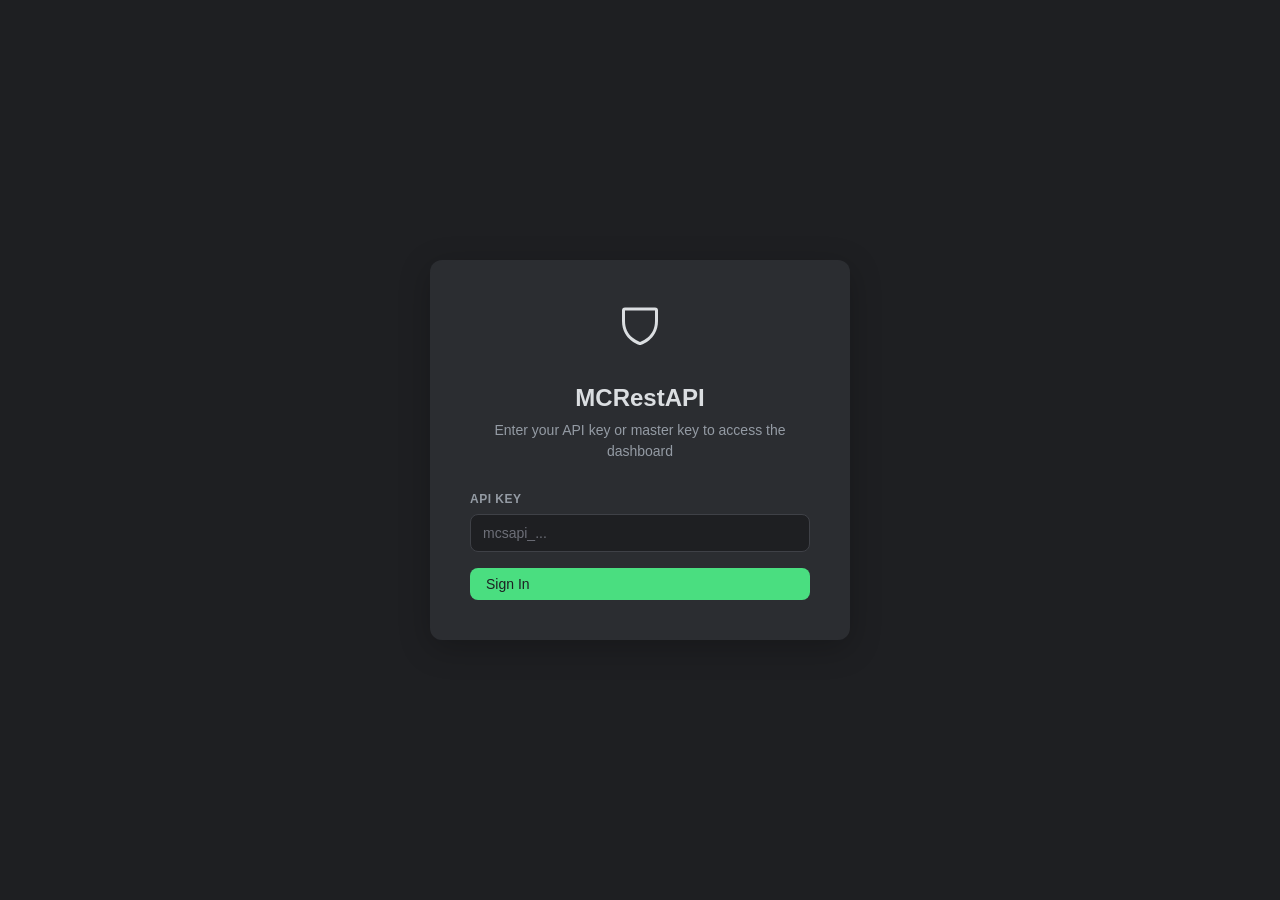
<file: src/main/resources/assets/mcrestapi/admin/index.html>
<!DOCTYPE html>
<html lang="en">
<head>
  <meta charset="UTF-8">
  <meta name="viewport" content="width=device-width, initial-scale=1.0">
  <title>MCRestAPI — Dashboard</title>
  <link rel="icon" type="image/png" href="favicon.png">
  <link rel="stylesheet" href="css/base.css">
  <link rel="stylesheet" href="css/layout.css">
  <link rel="stylesheet" href="css/components.css">
  <link rel="stylesheet" href="css/pages.css">
</head>
<body>

  <!-- Login Screen -->
  <div id="login-screen" class="login-screen">
    <div class="login-card">
      <div class="logo"><svg xmlns="http://www.w3.org/2000/svg" width="48" height="48" fill="currentColor" viewBox="0 0 256 256"><path d="M208,40H48A16,16,0,0,0,32,56v56c0,52.72,25.52,84.67,46.93,102.19,23.06,18.86,46,25.27,47,25.53a8,8,0,0,0,4.2,0c1-.26,23.91-6.67,47-25.53C198.48,196.67,224,164.72,224,112V56A16,16,0,0,0,208,40Zm0,72c0,37.07-13.66,67.16-40.6,89.42A129.3,129.3,0,0,1,128,223.62a128.25,128.25,0,0,1-38.92-21.81C61.82,179.51,48,149.3,48,112l0-56,160,0Z"></path></svg></div>
      <h1>MCRestAPI</h1>
      <p class="subtitle">Enter your API key or master key to access the dashboard</p>
      <div class="form-group">
        <label for="master-key-input">API Key</label>
        <input type="password" id="master-key-input" class="form-input" placeholder="mcsapi_..." autocomplete="off">
      </div>
      <button id="login-btn" class="btn btn-primary" style="width:100%">Sign In</button>
    </div>
  </div>

  <!-- App Layout -->
  <div id="app" class="app-layout hidden">
    <aside class="sidebar">
      <div class="sidebar-header">
        <img class="sidebar-logo" src="favicon.png" alt="MCRestAPI">
        <h2>MCRestAPI</h2>
      </div>
      <nav class="sidebar-nav">
        <div class="sidebar-section">Monitoring</div>
        <div class="nav-item active" data-page="dashboard">
          <span class="icon"><svg xmlns="http://www.w3.org/2000/svg" width="18" height="18" fill="currentColor" viewBox="0 0 256 256"><path d="M136,80v43.37l36.88,20.48a8,8,0,1,1-7.76,14L124.24,134.4A8,8,0,0,1,120,128V80a8,8,0,0,1,16,0Zm-8-48A96,96,0,1,0,224,128,96.11,96.11,0,0,0,128,32Zm0,176a80,80,0,1,1,80-80A80.09,80.09,0,0,1,128,208Z"/></svg></span>
          <span>Dashboard</span>
        </div>
        <div class="nav-item" data-page="players">
          <span class="icon"><svg xmlns="http://www.w3.org/2000/svg" width="18" height="18" fill="currentColor" viewBox="0 0 256 256"><path d="M117.25,157.92a60,60,0,1,0-66.5,0A95.83,95.83,0,0,0,3.53,195.63a8,8,0,1,0,13.4,8.74,80,80,0,0,1,134.14,0,8,8,0,0,0,13.4-8.74A95.83,95.83,0,0,0,117.25,157.92ZM40,108a44,44,0,1,1,44,44A44.05,44.05,0,0,1,40,108Zm210.14,98.7a8,8,0,0,1-11.07-2.33A79.83,79.83,0,0,0,172,168a8,8,0,0,1,0-16,44,44,0,1,0-16.34-84.87,8,8,0,1,1-5.94-14.85,60,60,0,0,1,55.53,105.64,95.83,95.83,0,0,1,47.22,37.71A8,8,0,0,1,250.14,206.7Z"/></svg></span>
          <span>Players</span>
        </div>
        <div class="nav-item" data-page="world">
          <span class="icon"><svg xmlns="http://www.w3.org/2000/svg" width="18" height="18" fill="currentColor" viewBox="0 0 256 256"><path d="M128,24h0A104,104,0,1,0,232,128,104.12,104.12,0,0,0,128,24Zm88,104a87.61,87.61,0,0,1-3.33,24H174.16a157.44,157.44,0,0,0,0-48h38.51A87.61,87.61,0,0,1,216,128ZM102,168H154a115.11,115.11,0,0,1-26,45A115.27,115.27,0,0,1,102,168Zm-3.9-16a140.84,140.84,0,0,1,0-48h59.88a140.84,140.84,0,0,1,0,48ZM40,128a87.61,87.61,0,0,1,3.33-24H81.84a157.44,157.44,0,0,0,0,48H43.33A87.61,87.61,0,0,1,40,128ZM154,88H102a115.11,115.11,0,0,1,26-45A115.27,115.27,0,0,1,154,88Zm52.33,0H170.71a135.28,135.28,0,0,0-22.3-45.6A88.29,88.29,0,0,1,206.37,88ZM107.59,42.4A135.28,135.28,0,0,0,85.29,88H49.63A88.29,88.29,0,0,1,107.59,42.4ZM49.63,168H85.29a135.28,135.28,0,0,0,22.3,45.6A88.29,88.29,0,0,1,49.63,168Zm98.78,45.6a135.28,135.28,0,0,0,22.3-45.6h35.66A88.29,88.29,0,0,1,148.41,213.6Z"/></svg></span>
          <span>World</span>
        </div>

        <div class="nav-item" data-page="mods">
          <span class="icon"><svg xmlns="http://www.w3.org/2000/svg" width="18" height="18" fill="currentColor" viewBox="0 0 256 256"><path d="M220.27,158.54a8,8,0,0,0-7.7-.46,20,20,0,1,1,0-36.16A8,8,0,0,0,224,114.69V72a16,16,0,0,0-16-16H171.78a35.36,35.36,0,0,0,.22-4,36.11,36.11,0,0,0-11.36-26.24,36,36,0,0,0-60.55,23.62,36.56,36.56,0,0,0,.14,6.62H64A16,16,0,0,0,48,72v32.22a35.36,35.36,0,0,0-4-.22,36.12,36.12,0,0,0-26.24,11.36,35.7,35.7,0,0,0-9.69,27,36.08,36.08,0,0,0,33.31,33.6,35.68,35.68,0,0,0,6.62-.14V208a16,16,0,0,0,16,16H208a16,16,0,0,0,16-16V165.31A8,8,0,0,0,220.27,158.54ZM208,208H64V165.31a8,8,0,0,0-11.43-7.23,20,20,0,1,1,0-36.16A8,8,0,0,0,64,114.69V72h46.69a8,8,0,0,0,7.23-11.43,20,20,0,1,1,36.16,0A8,8,0,0,0,161.31,72H208v32.23a35.68,35.68,0,0,0-6.62-.14A36,36,0,0,0,204,176a35.36,35.36,0,0,0,4-.22Z"/></svg></span>
          <span>Mods</span>
        </div>

        <div class="sidebar-section">Live</div>
        <div class="nav-item" data-page="chat">
          <span class="icon"><svg xmlns="http://www.w3.org/2000/svg" width="18" height="18" fill="currentColor" viewBox="0 0 256 256"><path d="M216,48H40A16,16,0,0,0,24,64V224a15.84,15.84,0,0,0,9.25,14.5A16.05,16.05,0,0,0,40,240a15.89,15.89,0,0,0,10.25-3.78l.09-.07L83,208H216a16,16,0,0,0,16-16V64A16,16,0,0,0,216,48ZM216,192H80a8,8,0,0,0-5.23,1.95L40,224V64H216Z"/></svg></span>
          <span>Chat</span>
        </div>
        <div class="nav-item" data-page="console">
          <span class="icon"><svg xmlns="http://www.w3.org/2000/svg" width="18" height="18" fill="currentColor" viewBox="0 0 256 256"><path d="M120,137,48.07,177.34a8,8,0,0,1-8.14-13.77L100.37,128,39.93,92.43a8,8,0,0,1,8.14-13.77L120,119V128ZM216,184H120a8,8,0,0,0,0,16h96a8,8,0,0,0,0-16Z"/></svg></span>
          <span>Console</span>
        </div>

        <div class="sidebar-section">Administration</div>
        <div class="nav-item" data-page="keys">
          <span class="icon"><svg xmlns="http://www.w3.org/2000/svg" width="18" height="18" fill="currentColor" viewBox="0 0 256 256"><path d="M216.57,39.43A80,80,0,0,0,83.91,120.78L28.69,176A15.86,15.86,0,0,0,24,187.31V216a16,16,0,0,0,16,16H72a8,8,0,0,0,8-8V208H96a8,8,0,0,0,8-8V184h16a8,8,0,0,0,5.66-2.34l9.56-9.57A79.73,79.73,0,0,0,160,176h.1A80,80,0,0,0,216.57,39.43ZM224,98.1c-1.09,34.09-29.75,61.86-63.89,61.9H160a63.7,63.7,0,0,1-23.65-4.51,8,8,0,0,0-8.84,1.68L116.69,168H96a8,8,0,0,0-8,8v16H72a8,8,0,0,0-8,8v16H40V187.31l58.83-58.82a8,8,0,0,0,1.68-8.84A63.72,63.72,0,0,1,96,95.92c0-34.14,27.81-62.8,61.9-63.89A64,64,0,0,1,224,98.1ZM192,76a12,12,0,1,1-12-12A12,12,0,0,1,192,76Z"/></svg></span>
          <span>API Keys</span>
        </div>
        <div class="nav-item" data-page="cors">
          <span class="icon"><svg xmlns="http://www.w3.org/2000/svg" width="18" height="18" fill="currentColor" viewBox="0 0 256 256"><path d="M128,24h0A104,104,0,1,0,232,128,104.12,104.12,0,0,0,128,24Zm88,104a87.61,87.61,0,0,1-3.33,24H174.16a157.44,157.44,0,0,0,0-48h38.51A87.61,87.61,0,0,1,216,128ZM102,168H154a115.11,115.11,0,0,1-26,45A115.27,115.27,0,0,1,102,168Zm-3.9-16a140.84,140.84,0,0,1,0-48h59.88a140.84,140.84,0,0,1,0,48ZM40,128a87.61,87.61,0,0,1,3.33-24H81.84a157.44,157.44,0,0,0,0,48H43.33A87.61,87.61,0,0,1,40,128ZM154,88H102a115.11,115.11,0,0,1,26-45A115.27,115.27,0,0,1,154,88Z"/></svg></span>
          <span>CORS</span>
        </div>
        <div class="nav-item" data-page="settings">
          <span class="icon"><svg xmlns="http://www.w3.org/2000/svg" width="18" height="18" fill="currentColor" viewBox="0 0 256 256"><path d="M128,80a48,48,0,1,0,48,48A48.05,48.05,0,0,0,128,80Zm0,80a32,32,0,1,1,32-32A32,32,0,0,1,128,160Zm88-29.84q.06-2.16,0-4.32l14.92-18.64a8,8,0,0,0,1.48-7.06,107.21,107.21,0,0,0-10.88-26.25,8,8,0,0,0-6-3.93l-23.72-2.64q-1.48-1.56-3-3L186,40.54a8,8,0,0,0-3.94-6,107.71,107.71,0,0,0-26.25-10.87,8,8,0,0,0-7.06,1.49L130.16,40Q128,40,125.84,40L107.2,25.11a8,8,0,0,0-7.06-1.48A107.6,107.6,0,0,0,73.89,34.51a8,8,0,0,0-3.93,6L67.32,64.27q-1.56,1.49-3,3L40.54,70a8,8,0,0,0-6,3.94,107.71,107.71,0,0,0-10.87,26.25,8,8,0,0,0,1.49,7.06L40,125.84Q40,128,40,130.16L25.11,148.8a8,8,0,0,0-1.48,7.06,107.21,107.21,0,0,0,10.88,26.25,8,8,0,0,0,6,3.93l23.72,2.64q1.49,1.56,3,3L70,215.46a8,8,0,0,0,3.94,6,107.71,107.71,0,0,0,26.25,10.87,8,8,0,0,0,7.06-1.49L125.84,216q2.16.06,4.32,0l18.64,14.92a8,8,0,0,0,7.06,1.48,107.21,107.21,0,0,0,26.25-10.88,8,8,0,0,0,3.93-6l2.64-23.72q1.56-1.48,3-3L215.46,186a8,8,0,0,0,6-3.94,107.71,107.71,0,0,0,10.87-26.25,8,8,0,0,0-1.49-7.06ZM199.87,123.66a73.93,73.93,0,0,1,0,8.68,8,8,0,0,0,1.74,5.48l14.19,17.73a91.57,91.57,0,0,1-6.23,15L187,173.11a8,8,0,0,0-5.1,2.64,74.11,74.11,0,0,1-6.14,6.14,8,8,0,0,0-2.64,5.1l-2.51,22.58a91.32,91.32,0,0,1-15,6.23l-17.74-14.19a8,8,0,0,0-5-1.75h-.48a73.93,73.93,0,0,1-8.68,0,8,8,0,0,0-5.48,1.74L100.45,215.8a91.57,91.57,0,0,1-15-6.23L82.89,187a8,8,0,0,0-2.64-5.1,74.11,74.11,0,0,1-6.14-6.14,8,8,0,0,0-5.1-2.64L46.43,170.6a91.32,91.32,0,0,1-6.23-15l14.19-17.74a8,8,0,0,0,1.74-5.48,73.93,73.93,0,0,1,0-8.68,8,8,0,0,0-1.74-5.48L40.2,100.45a91.57,91.57,0,0,1,6.23-15L69,82.89a8,8,0,0,0,5.1-2.64,74.11,74.11,0,0,1,6.14-6.14A8,8,0,0,0,82.89,69L85.4,46.43a91.32,91.32,0,0,1,15-6.23l17.74,14.19a8,8,0,0,0,5.48,1.74,73.93,73.93,0,0,1,8.68,0,8,8,0,0,0,5.48-1.74L155.55,40.2a91.57,91.57,0,0,1,15,6.23L173.11,69a8,8,0,0,0,2.64,5.1,74.11,74.11,0,0,1,6.14,6.14,8,8,0,0,0,5.1,2.64l22.58,2.51a91.32,91.32,0,0,1,6.23,15l-14.19,17.74A8,8,0,0,0,199.87,123.66Z"/></svg></span>
          <span>Settings</span>
        </div>
      </nav>
      <div class="sidebar-footer">
        <button id="logout-btn" class="btn-logout"><svg xmlns="http://www.w3.org/2000/svg" width="14" height="14" fill="currentColor" viewBox="0 0 256 256"><path d="M120,216a8,8,0,0,1-8,8H48a8,8,0,0,1-8-8V40a8,8,0,0,1,8-8h64a8,8,0,0,1,0,16H56V208h56A8,8,0,0,1,120,216Zm109.66-93.66-40-40a8,8,0,0,0-11.32,11.32L204.69,120H112a8,8,0,0,0,0,16h92.69l-26.35,26.34a8,8,0,0,0,11.32,11.32l40-40A8,8,0,0,0,229.66,122.34Z"/></svg> Sign Out</button>
      </div>
    </aside>

    <div class="main-content">
      <div class="main-header">
        <h1 id="page-title">Dashboard</h1>
        <span id="page-badge" class="badge"></span>
      </div>

      <div class="content-area">

        <!-- Dashboard Page -->
        <div id="page-dashboard" class="page">
          <div id="dashboard-content"></div>
        </div>

        <!-- Players Page -->
        <div id="page-players" class="page hidden">
          <div id="players-content"></div>
        </div>

        <!-- World Page -->
        <div id="page-world" class="page hidden">
          <div id="world-content"></div>
        </div>

        <!-- Mods Page -->
        <div id="page-mods" class="page hidden">
          <div id="mods-content"></div>
        </div>

        <!-- Chat Page -->
        <div id="page-chat" class="page hidden">
          <div id="chat-content"></div>
        </div>

        <!-- Console Page -->
        <div id="page-console" class="page hidden">
          <div id="console-content"></div>
        </div>

        <!-- Keys Page -->
        <div id="page-keys" class="page hidden">
          <div class="card">
            <div class="card-header">
              <h3>API Keys</h3>
              <button id="create-key-btn" class="btn btn-primary btn-sm"><svg xmlns="http://www.w3.org/2000/svg" width="14" height="14" fill="currentColor" viewBox="0 0 256 256"><path d="M224,128a8,8,0,0,1-8,8H136v80a8,8,0,0,1-16,0V136H40a8,8,0,0,1,0-16h80V40a8,8,0,0,1,16,0v80h80A8,8,0,0,1,224,128Z"/></svg> Create Key</button>
            </div>
            <div class="table-container">
              <table>
                <thead>
                  <tr>
                    <th>Name</th>
                    <th>ID</th>
                    <th>Permissions</th>
                    <th>Created</th>
                    <th></th>
                  </tr>
                </thead>
                <tbody id="keys-table-body"></tbody>
              </table>
            </div>
            <div id="keys-empty" class="empty-state hidden">No API keys yet. Create one to get started.</div>
          </div>
        </div>

        <!-- CORS Page -->
        <div id="page-cors" class="page hidden">
          <div class="card">
            <div class="card-header">
              <h3>CORS Settings</h3>
            </div>
            <div class="toggle-row">
              <div>
                <div class="toggle-label">Enable CORS</div>
                <div class="toggle-desc">Allow cross-origin requests from specified origins</div>
              </div>
              <label class="toggle">
                <input type="checkbox" id="cors-toggle">
                <span class="toggle-slider"></span>
              </label>
            </div>
          </div>
          <div class="card">
            <div class="card-header">
              <h3>Allowed Origins</h3>
            </div>
            <div class="inline-form" style="margin-bottom: 16px;">
              <input type="text" id="cors-origin-input" class="form-input" placeholder="https://example.com">
              <button id="add-origin-btn" class="btn btn-primary btn-sm">Add</button>
            </div>
            <div id="cors-origins-list"></div>
            <div id="cors-empty" class="empty-state hidden">No origins configured. Add one above.</div>
          </div>
        </div>

        <!-- Settings Page -->
        <div id="page-settings" class="page hidden">
          <div class="card">
            <div class="card-header">
              <h3>Server Settings</h3>
            </div>
            <div class="toggle-row">
              <div>
                <div class="toggle-label">Swagger UI</div>
                <div class="toggle-desc">Enable the API documentation interface at /api/docs</div>
              </div>
              <label class="toggle">
                <input type="checkbox" id="swagger-toggle">
                <span class="toggle-slider"></span>
              </label>
            </div>
            <div class="toggle-row">
              <div>
                <div class="toggle-label">Require API Key</div>
                <div class="toggle-desc">When off, ALL endpoints (including admin) are open. Only disable this behind a reverse proxy that handles authentication.</div>
              </div>
              <label class="toggle">
                <input type="checkbox" id="auth-toggle">
                <span class="toggle-slider"></span>
              </label>
            </div>
          </div>
          <div class="card">
            <div class="card-header">
              <h3>Server Info</h3>
            </div>
            <div id="settings-info"></div>
          </div>
        </div>

      </div>
    </div>
  </div>

  <!-- Create Key Modal -->
  <div id="create-key-modal" class="modal-overlay hidden">
    <div class="modal">
      <h2>Create API Key</h2>
      <div class="form-group">
        <label for="new-key-name">Name</label>
        <input type="text" id="new-key-name" class="form-input" placeholder="e.g. Dashboard, Bot...">
      </div>
      <div class="form-group">
        <label>Permissions</label>
        <div class="checkbox-group">
          <label class="checkbox-item"><input type="checkbox" value="*" id="perm-all"> All (*)</label>
          <label class="checkbox-item"><input type="checkbox" value="server.read" class="perm-single"> server.read</label>
          <label class="checkbox-item"><input type="checkbox" value="players.read" class="perm-single"> players.read</label>
          <label class="checkbox-item"><input type="checkbox" value="world.read" class="perm-single"> world.read</label>
          <label class="checkbox-item"><input type="checkbox" value="chat.read" class="perm-single"> chat.read</label>
          <label class="checkbox-item"><input type="checkbox" value="chat.stream" class="perm-single"> chat.stream</label>
          <label class="checkbox-item"><input type="checkbox" value="command.execute" class="perm-single"> command.execute</label>
          <label class="checkbox-item"><input type="checkbox" value="mods.read" class="perm-single"> mods.read</label>
        </div>
      </div>
      <div class="modal-actions">
        <button id="cancel-create-btn" class="btn btn-ghost">Cancel</button>
        <button id="confirm-create-btn" class="btn btn-primary">Create</button>
      </div>
    </div>
  </div>

  <!-- Key Created Modal -->
  <div id="key-created-modal" class="modal-overlay hidden">
    <div class="modal">
      <h2>Key Created</h2>
      <p class="text-muted">Copy this key now. It will not be shown again.</p>
      <div class="key-reveal">
        <code id="created-key-value"></code>
        <button class="btn btn-ghost btn-sm btn-copy" onclick="KeysPage.copyCreatedKey()"><svg xmlns="http://www.w3.org/2000/svg" width="14" height="14" fill="currentColor" viewBox="0 0 256 256"><path d="M216,32H88a8,8,0,0,0-8,8V80H40a8,8,0,0,0-8,8V216a8,8,0,0,0,8,8H168a8,8,0,0,0,8-8V176h40a8,8,0,0,0,8-8V40A8,8,0,0,0,216,32ZM160,208H48V96H160Zm48-48H176V88a8,8,0,0,0-8-8H96V48H208Z"/></svg> Copy</button>
      </div>
      <div class="modal-actions">
        <button id="close-created-btn" class="btn btn-primary">Done</button>
      </div>
    </div>
  </div>

  <!-- Edit Key Modal -->
  <div id="edit-key-modal" class="modal-overlay hidden">
    <div class="modal">
      <h2>Edit API Key</h2>
      <input type="hidden" id="edit-key-id">
      <div class="form-group">
        <label for="edit-key-name">Name</label>
        <input type="text" id="edit-key-name" class="form-input">
      </div>
      <div class="form-group">
        <label>Permissions</label>
        <div class="checkbox-group" id="edit-perms-group">
          <label class="checkbox-item"><input type="checkbox" value="*" id="edit-perm-all"> All (*)</label>
          <label class="checkbox-item"><input type="checkbox" value="server.read" class="edit-perm-single"> server.read</label>
          <label class="checkbox-item"><input type="checkbox" value="players.read" class="edit-perm-single"> players.read</label>
          <label class="checkbox-item"><input type="checkbox" value="world.read" class="edit-perm-single"> world.read</label>
          <label class="checkbox-item"><input type="checkbox" value="chat.read" class="edit-perm-single"> chat.read</label>
          <label class="checkbox-item"><input type="checkbox" value="chat.stream" class="edit-perm-single"> chat.stream</label>
          <label class="checkbox-item"><input type="checkbox" value="command.execute" class="edit-perm-single"> command.execute</label>
          <label class="checkbox-item"><input type="checkbox" value="mods.read" class="edit-perm-single"> mods.read</label>
        </div>
      </div>
      <div class="modal-actions">
        <button id="cancel-edit-btn" class="btn btn-ghost">Cancel</button>
        <button id="confirm-edit-btn" class="btn btn-primary">Save</button>
      </div>
    </div>
  </div>

  <div class="toast-container" id="toast-container"></div>

  <!-- Scripts (order matters: api & utils first, then page modules, then app router) -->
  <script src="js/api.js"></script>
  <script src="js/utils.js"></script>
  <script src="js/dashboard.js"></script>
  <script src="js/players.js"></script>
  <script src="js/world.js"></script>
  <script src="js/mods.js"></script>
  <script src="js/chat.js"></script>
  <script src="js/console.js"></script>
  <script src="js/keys.js"></script>
  <script src="js/cors.js"></script>
  <script src="js/settings.js"></script>
  <script src="js/app.js"></script>
</body>
</html>
</file>
<file: src/main/resources/assets/mcrestapi/admin/css/base.css>
* {
  margin: 0;
  padding: 0;
  box-sizing: border-box;
}

:root {
  --bg-primary: #313338;
  --bg-secondary: #2b2d31;
  --bg-tertiary: #1e1f22;
  --bg-hover: #383a40;
  --bg-active: #404249;
  --text-primary: #dbdee1;
  --text-secondary: #949ba4;
  --text-muted: #6d6f78;
  --accent: #4ade80;
  --accent-hover: #22c55e;
  --accent-dim: rgba(74, 222, 128, 0.12);
  --danger: #ed4245;
  --danger-hover: #c93b3e;
  --warning: #fee75c;
  --warning-dim: rgba(254, 231, 92, 0.12);
  --info: #5865f2;
  --info-dim: rgba(88, 101, 242, 0.12);
  --border: #3f4147;
  --input-bg: #1e1f22;
  --shadow: rgba(0, 0, 0, 0.24);
  --radius: 8px;
  --radius-lg: 12px;
}

body {
  font-family: 'Segoe UI', 'Helvetica Neue', Arial, sans-serif;
  background: var(--bg-primary);
  color: var(--text-primary);
  min-height: 100vh;
  line-height: 1.5;
}

a { color: var(--accent); text-decoration: none; }
a:hover { text-decoration: underline; }

.hidden { display: none !important; }
.mono { font-family: 'SF Mono', 'Consolas', 'Fira Code', monospace; }
.text-muted { color: var(--text-secondary); font-size: 12px; }
</file>
<file: src/main/resources/assets/mcrestapi/admin/css/layout.css>
/* ─── Login Screen ────────────────────────── */

.login-screen {
  display: flex;
  align-items: center;
  justify-content: center;
  min-height: 100vh;
  background: var(--bg-tertiary);
}

.login-card {
  background: var(--bg-secondary);
  border-radius: var(--radius-lg);
  padding: 40px;
  width: 420px;
  box-shadow: 0 8px 32px var(--shadow);
}

.login-card h1 {
  font-size: 24px;
  font-weight: 700;
  text-align: center;
  margin-bottom: 4px;
}

.login-card .subtitle {
  color: var(--text-secondary);
  text-align: center;
  font-size: 14px;
  margin-bottom: 28px;
}

.login-card .logo {
  text-align: center;
  font-size: 40px;
  margin-bottom: 16px;
}

/* ─── App Layout ─────────────────────────── */

.app-layout {
  display: flex;
  min-height: 100vh;
}

/* ─── Sidebar ────────────────────────────── */

.sidebar {
  width: 240px;
  background: var(--bg-secondary);
  display: flex;
  flex-direction: column;
  flex-shrink: 0;
}

.sidebar-header {
  padding: 16px;
  border-bottom: 1px solid var(--border);
  display: flex;
  align-items: center;
  gap: 10px;
  height: 56px;
}

.sidebar-header h2 {
  font-size: 15px;
  font-weight: 700;
  white-space: nowrap;
  overflow: hidden;
  text-overflow: ellipsis;
}

.sidebar-header .sidebar-logo {
  width: 26px;
  height: 26px;
  object-fit: cover;
  border-radius: 6px;
  flex-shrink: 0;
}

.sidebar-nav {
  padding: 8px;
  flex: 1;
  overflow-y: auto;
}

.sidebar-section {
  color: var(--text-muted);
  font-size: 11px;
  font-weight: 700;
  text-transform: uppercase;
  letter-spacing: 0.5px;
  padding: 16px 8px 4px;
}

.nav-item {
  display: flex;
  align-items: center;
  gap: 10px;
  padding: 8px 12px;
  border-radius: var(--radius);
  cursor: pointer;
  color: var(--text-secondary);
  font-size: 14px;
  font-weight: 500;
  transition: background 0.12s, color 0.12s;
}

.nav-item:hover {
  background: var(--bg-hover);
  color: var(--text-primary);
}

.nav-item.active {
  background: var(--bg-active);
  color: var(--text-primary);
}

.nav-item .icon {
  width: 24px;
  text-align: center;
  flex-shrink: 0;
  display: flex;
  align-items: center;
  justify-content: center;
}

.sidebar-footer {
  padding: 12px 16px;
  border-top: 1px solid var(--border);
}

.btn-logout {
  width: 100%;
  padding: 8px;
  background: transparent;
  border: 1px solid var(--border);
  border-radius: var(--radius);
  color: var(--text-secondary);
  font-size: 13px;
  cursor: pointer;
  transition: background 0.12s, color 0.12s, border-color 0.12s;
  display: inline-flex;
  align-items: center;
  justify-content: center;
  gap: 6px;
}

.btn-logout:hover {
  background: var(--danger);
  border-color: var(--danger);
  color: white;
}

/* ─── Main Content ───────────────────────── */

.main-content {
  flex: 1;
  display: flex;
  flex-direction: column;
  min-width: 0;
}

.main-header {
  height: 56px;
  padding: 0 24px;
  border-bottom: 1px solid var(--border);
  display: flex;
  align-items: center;
  gap: 12px;
  flex-shrink: 0;
}

.main-header h1 {
  font-size: 16px;
  font-weight: 700;
}

.main-header .badge {
  background: var(--accent-dim);
  color: var(--accent);
  font-size: 11px;
  font-weight: 700;
  padding: 2px 8px;
  border-radius: 99px;
}

.content-area {
  flex: 1;
  padding: 24px;
  overflow-y: auto;
}

/* ─── Grid System ────────────────────────── */

.grid {
  display: grid;
  gap: 16px;
}

.grid-2 { grid-template-columns: repeat(2, 1fr); }
.grid-3 { grid-template-columns: repeat(3, 1fr); }
.grid-4 { grid-template-columns: repeat(4, 1fr); }

@media (max-width: 1200px) {
  .grid-4 { grid-template-columns: repeat(2, 1fr); }
  .grid-3 { grid-template-columns: repeat(2, 1fr); }
}

@media (max-width: 800px) {
  .grid-2, .grid-3, .grid-4 { grid-template-columns: 1fr; }
}
</file>
<file: src/main/resources/assets/mcrestapi/admin/css/components.css>
/* ─── Cards ───────────────────────────────── */

.card {
  background: var(--bg-secondary);
  border-radius: var(--radius-lg);
  padding: 20px;
  margin-bottom: 16px;
  box-shadow: 0 1px 4px var(--shadow);
}

.card-header {
  display: flex;
  align-items: center;
  justify-content: space-between;
  margin-bottom: 16px;
}

.card-header h3 {
  font-size: 14px;
  font-weight: 700;
  text-transform: uppercase;
  letter-spacing: 0.5px;
  color: var(--text-secondary);
}

/* ─── Stat Cards ──────────────────────────── */

.stat-card {
  background: var(--bg-secondary);
  border-radius: var(--radius-lg);
  padding: 20px;
  box-shadow: 0 1px 4px var(--shadow);
}

.stat-card .stat-label {
  font-size: 12px;
  font-weight: 600;
  text-transform: uppercase;
  letter-spacing: 0.5px;
  color: var(--text-muted);
  margin-bottom: 8px;
  display: flex;
  align-items: center;
  gap: 6px;
}

.stat-card .stat-value {
  font-size: 28px;
  font-weight: 700;
  line-height: 1.2;
}

.stat-card .stat-sub {
  font-size: 12px;
  color: var(--text-secondary);
  margin-top: 4px;
}

.stat-good { color: var(--accent); }
.stat-warn { color: var(--warning); }
.stat-bad { color: var(--danger); }

/* ─── Progress Bar ────────────────────────── */

.progress-bar {
  height: 8px;
  background: var(--bg-tertiary);
  border-radius: 99px;
  overflow: hidden;
  margin-top: 12px;
}

.progress-bar .progress-fill {
  height: 100%;
  border-radius: 99px;
  transition: width 0.5s ease, background 0.3s;
  background: var(--accent);
}

.progress-bar .progress-fill.warn { background: var(--warning); }
.progress-bar .progress-fill.danger { background: var(--danger); }

/* ─── Forms ───────────────────────────────── */

.form-group {
  margin-bottom: 16px;
}

.form-group label {
  display: block;
  font-size: 12px;
  font-weight: 700;
  text-transform: uppercase;
  letter-spacing: 0.5px;
  color: var(--text-secondary);
  margin-bottom: 6px;
}

.form-input {
  width: 100%;
  padding: 10px 12px;
  background: var(--input-bg);
  border: 1px solid var(--border);
  border-radius: var(--radius);
  color: var(--text-primary);
  font-size: 14px;
  font-family: inherit;
  outline: none;
  transition: border-color 0.2s;
}

.form-input:focus {
  border-color: var(--accent);
}

.form-input::placeholder {
  color: var(--text-muted);
}

.inline-form {
  display: flex;
  gap: 8px;
}

.inline-form .form-input {
  flex: 1;
}

/* ─── Buttons ─────────────────────────────── */

.btn {
  padding: 8px 16px;
  border-radius: var(--radius);
  font-size: 14px;
  font-weight: 500;
  font-family: inherit;
  border: none;
  cursor: pointer;
  transition: background 0.12s, opacity 0.12s;
  display: inline-flex;
  align-items: center;
  gap: 6px;
}

.btn:disabled {
  opacity: 0.5;
  cursor: not-allowed;
}

.btn-primary {
  background: var(--accent);
  color: #1e1f22;
}

.btn-primary:hover:not(:disabled) {
  background: var(--accent-hover);
}

.btn-danger {
  background: var(--danger);
  color: white;
}

.btn-danger:hover:not(:disabled) {
  background: var(--danger-hover);
}

.btn-ghost {
  background: transparent;
  color: var(--text-secondary);
  border: 1px solid var(--border);
}

.btn-ghost:hover:not(:disabled) {
  background: var(--bg-hover);
  color: var(--text-primary);
}

.btn-sm {
  padding: 5px 10px;
  font-size: 12px;
}

/* ─── Table ───────────────────────────────── */

.table-container {
  overflow-x: auto;
}

table {
  width: 100%;
  border-collapse: collapse;
}

th {
  text-align: left;
  font-size: 11px;
  font-weight: 700;
  text-transform: uppercase;
  letter-spacing: 0.5px;
  color: var(--text-muted);
  padding: 8px 12px;
  border-bottom: 1px solid var(--border);
}

td {
  padding: 12px;
  border-bottom: 1px solid var(--border);
  font-size: 14px;
}

tr:last-child td {
  border-bottom: none;
}

tr:hover td {
  background: var(--bg-hover);
}

/* ─── Tags / Permissions ──────────────────── */

.tag {
  display: inline-block;
  padding: 2px 8px;
  border-radius: 99px;
  font-size: 12px;
  font-weight: 500;
  background: var(--accent-dim);
  color: var(--accent);
  margin: 2px;
}

.tag.wildcard {
  background: var(--warning-dim);
  color: var(--warning);
}

.tag.info {
  background: var(--info-dim);
  color: var(--info);
}

/* ─── Toggle Switch ───────────────────────── */

.toggle-row {
  display: flex;
  align-items: center;
  justify-content: space-between;
  padding: 12px 0;
}

.toggle-row + .toggle-row {
  border-top: 1px solid var(--border);
}

.toggle-label {
  font-size: 14px;
  font-weight: 500;
}

.toggle-desc {
  font-size: 12px;
  color: var(--text-secondary);
  margin-top: 2px;
}

.toggle {
  position: relative;
  width: 44px;
  height: 24px;
  flex-shrink: 0;
}

.toggle input {
  opacity: 0;
  width: 0;
  height: 0;
}

.toggle-slider {
  position: absolute;
  inset: 0;
  background: var(--bg-active);
  border-radius: 99px;
  cursor: pointer;
  transition: background 0.2s;
}

.toggle-slider::before {
  content: '';
  position: absolute;
  width: 18px;
  height: 18px;
  left: 3px;
  bottom: 3px;
  background: white;
  border-radius: 50%;
  transition: transform 0.2s;
}

.toggle input:checked + .toggle-slider {
  background: var(--accent);
}

.toggle input:checked + .toggle-slider::before {
  transform: translateX(20px);
}

/* ─── Origin list ─────────────────────────── */

.origin-item {
  display: flex;
  align-items: center;
  justify-content: space-between;
  padding: 10px 12px;
  background: var(--bg-tertiary);
  border-radius: var(--radius);
  margin-bottom: 8px;
  font-size: 14px;
  font-family: 'SF Mono', 'Consolas', monospace;
}

/* ─── Modal ───────────────────────────────── */

.modal-overlay {
  position: fixed;
  inset: 0;
  background: rgba(0, 0, 0, 0.6);
  display: flex;
  align-items: center;
  justify-content: center;
  z-index: 1000;
}

.modal {
  background: var(--bg-secondary);
  border-radius: var(--radius-lg);
  padding: 24px;
  width: 480px;
  max-width: 90vw;
  box-shadow: 0 16px 48px var(--shadow);
}

.modal h2 {
  font-size: 18px;
  font-weight: 700;
  margin-bottom: 16px;
}

.modal-actions {
  display: flex;
  gap: 8px;
  justify-content: flex-end;
  margin-top: 20px;
}

/* ─── Key reveal ──────────────────────────── */

.key-reveal {
  background: var(--bg-tertiary);
  border: 1px solid var(--accent);
  border-radius: var(--radius);
  padding: 12px 16px;
  margin: 12px 0;
  display: flex;
  align-items: center;
  justify-content: space-between;
  gap: 12px;
}

.key-reveal code {
  font-family: 'SF Mono', 'Consolas', monospace;
  font-size: 13px;
  color: var(--accent);
  word-break: break-all;
}

.key-reveal .btn-copy {
  flex-shrink: 0;
}

/* ─── Checkbox group ──────────────────────── */

.checkbox-group {
  display: flex;
  flex-wrap: wrap;
  gap: 8px;
}

.checkbox-item {
  display: flex;
  align-items: center;
  gap: 6px;
  padding: 6px 12px;
  background: var(--bg-tertiary);
  border-radius: var(--radius);
  cursor: pointer;
  font-size: 13px;
  transition: background 0.12s;
}

.checkbox-item:hover {
  background: var(--bg-hover);
}

.checkbox-item input[type="checkbox"] {
  accent-color: var(--accent);
  width: 16px;
  height: 16px;
}

/* ─── Toast ───────────────────────────────── */

.toast-container {
  position: fixed;
  bottom: 24px;
  right: 24px;
  z-index: 2000;
  display: flex;
  flex-direction: column;
  gap: 8px;
}

.toast {
  padding: 12px 20px;
  border-radius: var(--radius);
  font-size: 14px;
  font-weight: 500;
  box-shadow: 0 4px 16px var(--shadow);
  animation: toastIn 0.3s ease;
}

.toast.success {
  background: var(--accent);
  color: #1e1f22;
}

.toast.error {
  background: var(--danger);
  color: white;
}

@keyframes toastIn {
  from { opacity: 0; transform: translateY(12px); }
  to { opacity: 1; transform: translateY(0); }
}

/* ─── Empty state ─────────────────────────── */

.empty-state {
  text-align: center;
  padding: 40px 20px;
  color: var(--text-muted);
  font-size: 14px;
}
</file>
<file: src/main/resources/assets/mcrestapi/admin/css/pages.css>
/* ─── Dashboard Page ──────────────────────── */

.server-info-bar {
  display: flex;
  align-items: center;
  gap: 16px;
  margin-bottom: 20px;
  padding: 16px 20px;
  background: var(--bg-secondary);
  border-radius: var(--radius-lg);
  box-shadow: 0 1px 4px var(--shadow);
}

.server-info-bar .server-icon {
  width: 48px;
  height: 48px;
  border-radius: var(--radius);
  background: var(--bg-tertiary);
  flex-shrink: 0;
}

.server-info-bar .server-details h2 {
  font-size: 16px;
  font-weight: 700;
}

.server-info-bar .server-details p {
  font-size: 13px;
  color: var(--text-secondary);
}

/* ─── Players Page ────────────────────────── */

.player-grid {
  display: grid;
  grid-template-columns: repeat(auto-fill, minmax(280px, 1fr));
  gap: 12px;
}

.player-card {
  background: var(--bg-secondary);
  border-radius: var(--radius-lg);
  padding: 16px;
  box-shadow: 0 1px 4px var(--shadow);
  display: flex;
  gap: 14px;
  align-items: flex-start;
}

.player-card .player-avatar {
  width: 48px;
  height: 48px;
  border-radius: var(--radius);
  background: var(--bg-tertiary);
  flex-shrink: 0;
  image-rendering: pixelated;
}

.player-card .player-info {
  flex: 1;
  min-width: 0;
}

.player-card .player-name {
  font-size: 15px;
  font-weight: 700;
  display: flex;
  align-items: center;
  gap: 6px;
}

.player-card .player-name .op-badge {
  font-size: 10px;
  padding: 1px 6px;
  border-radius: 99px;
  background: var(--warning-dim);
  color: var(--warning);
  font-weight: 700;
}

.player-card .player-meta {
  font-size: 12px;
  color: var(--text-secondary);
  margin-top: 4px;
}

.player-card .player-stats {
  display: flex;
  gap: 12px;
  margin-top: 8px;
  font-size: 12px;
}

.player-card .player-stats span {
  display: flex;
  align-items: center;
  gap: 4px;
}

.health-bar, .food-bar {
  display: flex;
  gap: 1px;
  margin-top: 6px;
}

.health-bar .heart, .food-bar .drumstick {
  width: 10px;
  height: 10px;
  border-radius: 2px;
}

.health-bar .heart { background: var(--danger); }
.health-bar .heart.empty { background: var(--bg-tertiary); }
.food-bar .drumstick { background: #c8a050; }
.food-bar .drumstick.empty { background: var(--bg-tertiary); }

/* ─── World Page ──────────────────────────── */

.world-weather-icon {
  font-size: 32px;
  margin-right: 8px;
}

.dimension-card {
  background: var(--bg-secondary);
  border-radius: var(--radius-lg);
  padding: 16px 20px;
  box-shadow: 0 1px 4px var(--shadow);
}

.dimension-card h4 {
  font-size: 14px;
  font-weight: 700;
  margin-bottom: 12px;
  display: flex;
  align-items: center;
  gap: 8px;
}

.dimension-card .dim-stats {
  display: grid;
  grid-template-columns: 1fr 1fr;
  gap: 8px;
  font-size: 13px;
}

.dimension-card .dim-stats .dim-stat-label {
  color: var(--text-muted);
}

.dimension-card .dim-stats .dim-stat-value {
  text-align: right;
  font-weight: 600;
}

/* ─── Mods Page ──────────────────────────── */

.mods-toolbar {
  display: flex;
  justify-content: space-between;
  align-items: center;
  margin-bottom: 16px;
  gap: 12px;
  flex-wrap: wrap;
}

.mods-toolbar-left {
  font-size: 13px;
}

.mods-toolbar-right {
  display: flex;
  align-items: center;
  gap: 8px;
}

.view-toggle {
  display: flex;
  border: 1px solid var(--border);
  border-radius: var(--radius);
  overflow: hidden;
}

.view-btn {
  background: transparent;
  border: none;
  padding: 5px 8px;
  cursor: pointer;
  color: var(--text-muted);
  display: flex;
  align-items: center;
  transition: all 0.15s;
}

.view-btn:hover {
  color: var(--text-primary);
  background: var(--bg-hover);
}

.view-btn.active {
  color: var(--accent);
  background: var(--accent-dim);
}

.view-btn + .view-btn {
  border-left: 1px solid var(--border);
}

/* List view */

.mod-list {
  display: flex;
  flex-direction: column;
  gap: 2px;
}

.mod-row {
  background: var(--bg-secondary);
  border-radius: var(--radius);
  padding: 12px 16px;
  box-shadow: 0 1px 2px var(--shadow);
}

.mod-row-main {
  display: flex;
  align-items: center;
  gap: 8px;
  flex-wrap: wrap;
}

.mod-row-details {
  display: flex;
  align-items: center;
  gap: 12px;
  margin-top: 2px;
  font-size: 12px;
  color: var(--text-muted);
}

.mod-row-author {
  color: var(--text-muted);
}

.mod-row .mod-desc {
  margin-top: 4px;
  margin-bottom: 0;
}

.mod-row .mod-links {
  margin-top: 4px;
}

/* Grid view */

.mod-grid {
  display: grid;
  grid-template-columns: repeat(auto-fill, minmax(320px, 1fr));
  gap: 12px;
}

.mod-card {
  background: var(--bg-secondary);
  border-radius: var(--radius-lg);
  padding: 16px 20px;
  box-shadow: 0 1px 4px var(--shadow);
}

.mod-header {
  display: flex;
  justify-content: space-between;
  align-items: flex-start;
  gap: 8px;
  margin-bottom: 4px;
}

.mod-title {
  display: flex;
  align-items: baseline;
  gap: 8px;
  min-width: 0;
}

.mod-name {
  font-size: 15px;
  font-weight: 700;
  white-space: nowrap;
  overflow: hidden;
  text-overflow: ellipsis;
}

.mod-version {
  font-size: 12px;
  font-weight: 600;
  padding: 1px 8px;
  border-radius: 99px;
  background: var(--accent-dim);
  color: var(--accent);
  white-space: nowrap;
}

.mod-env {
  font-size: 11px;
  font-weight: 600;
  padding: 2px 8px;
  border-radius: 99px;
  white-space: nowrap;
  flex-shrink: 0;
}

.mod-env.env-server {
  background: var(--info-dim);
  color: var(--info);
}

.mod-env.env-client {
  background: var(--warning-dim);
  color: var(--warning);
}

.mod-env.env-universal {
  background: var(--bg-active);
  color: var(--text-secondary);
}

.mod-id {
  font-size: 12px;
  color: var(--text-muted);
  margin-bottom: 8px;
}

.mod-desc {
  font-size: 13px;
  color: var(--text-secondary);
  line-height: 1.4;
  margin-bottom: 8px;
}

.mod-meta {
  display: flex;
  align-items: center;
  gap: 12px;
  font-size: 12px;
  color: var(--text-muted);
}

.mod-license {
  padding: 1px 6px;
  border-radius: 4px;
  background: var(--bg-tertiary);
}

.mod-links {
  margin-top: 8px;
  font-size: 12px;
}

.mod-links a {
  color: var(--accent);
  text-decoration: none;
}

.mod-links a:hover {
  text-decoration: underline;
}

/* ─── Chat / Events Page ──────────────────── */

.chat-container {
  display: flex;
  flex-direction: column;
  height: calc(100vh - 56px - 48px);
}

.chat-filters {
  display: flex;
  gap: 6px;
  padding: 12px 0;
  flex-wrap: wrap;
}

.chat-filter {
  padding: 4px 12px;
  border-radius: 99px;
  font-size: 12px;
  font-weight: 600;
  cursor: pointer;
  border: 1px solid var(--border);
  background: transparent;
  color: var(--text-secondary);
  transition: all 0.15s;
}

.chat-filter:hover {
  background: var(--bg-hover);
  color: var(--text-primary);
}

.chat-filter.active {
  background: var(--accent-dim);
  color: var(--accent);
  border-color: transparent;
}

.chat-feed {
  flex: 1;
  overflow-y: auto;
  padding: 8px 0;
}

.chat-status {
  padding: 8px 12px;
  font-size: 12px;
  color: var(--text-muted);
  display: flex;
  align-items: center;
  gap: 6px;
}

.chat-status .status-dot {
  width: 8px;
  height: 8px;
  border-radius: 50%;
  background: var(--accent);
}

.chat-status .status-dot.disconnected {
  background: var(--danger);
}

/* Chat messages (uniform size for all event types) */

.chat-message {
  display: flex;
  align-items: flex-start;
  gap: 12px;
  padding: 8px 12px;
  border-radius: var(--radius);
  transition: background 0.1s;
}

.chat-message:hover {
  background: var(--bg-hover);
}

.chat-avatar {
  width: 36px;
  height: 36px;
  border-radius: 6px;
  flex-shrink: 0;
  image-rendering: pixelated;
  background: var(--bg-tertiary);
  margin-top: 2px;
}

.chat-avatar-icon {
  display: flex;
  align-items: center;
  justify-content: center;
}

.chat-type-game .chat-avatar-icon { color: var(--info); }

.chat-msg-body {
  flex: 1;
  min-width: 0;
}

.chat-msg-header {
  display: flex;
  align-items: baseline;
  gap: 8px;
}

.chat-msg-name {
  font-size: 14px;
  font-weight: 700;
  color: var(--text-primary);
}

.chat-msg-time {
  font-size: 11px;
  color: var(--text-muted);
}

.chat-msg-text {
  font-size: 14px;
  color: var(--text-secondary);
  word-break: break-word;
  margin-top: 2px;
  line-height: 1.4;
}

.chat-msg-text .cmd-text {
  color: var(--warning);
  font-family: 'SF Mono', 'Consolas', 'Fira Code', monospace;
  font-size: 13px;
}

/* Event type labels */

.chat-event-label {
  font-size: 12px;
  font-weight: 600;
  padding: 1px 8px;
  border-radius: 99px;
  margin-left: 4px;
  vertical-align: middle;
}

.chat-label-join {
  background: var(--accent-dim);
  color: var(--accent);
}

.chat-label-leave {
  background: var(--bg-active);
  color: var(--text-muted);
}

.chat-label-death {
  background: rgba(237, 66, 69, 0.12);
  color: var(--danger);
}

.chat-label-game {
  background: var(--info-dim);
  color: var(--info);
}

/* Type-specific text colors */

.chat-type-join .chat-msg-text { color: var(--accent); }
.chat-type-leave .chat-msg-text { color: var(--text-muted); }
.chat-type-death .chat-msg-text { color: var(--danger); }
.chat-type-game .chat-msg-text { color: var(--text-secondary); font-style: italic; }

/* ─── Console Page ────────────────────────── */

.console-container {
  display: flex;
  flex-direction: column;
  height: calc(100vh - 56px - 48px);
}

.console-output {
  flex: 1;
  overflow-y: auto;
  background: var(--bg-tertiary);
  border-radius: var(--radius-lg);
  padding: 16px;
  font-family: 'SF Mono', 'Consolas', 'Fira Code', monospace;
  font-size: 13px;
  line-height: 1.6;
}

.console-entry {
  margin-bottom: 12px;
}

.console-entry .console-cmd {
  color: var(--accent);
}

.console-entry .console-cmd::before {
  content: '> ';
  color: var(--text-muted);
}

.console-entry .console-result {
  color: var(--text-secondary);
  padding-left: 16px;
  white-space: pre-wrap;
}

.console-entry .console-error {
  color: var(--danger);
  padding-left: 16px;
}

.console-input-row {
  display: flex;
  gap: 8px;
  margin-top: 12px;
}

.console-input-row .form-input {
  font-family: 'SF Mono', 'Consolas', 'Fira Code', monospace;
  font-size: 13px;
}
</file>
